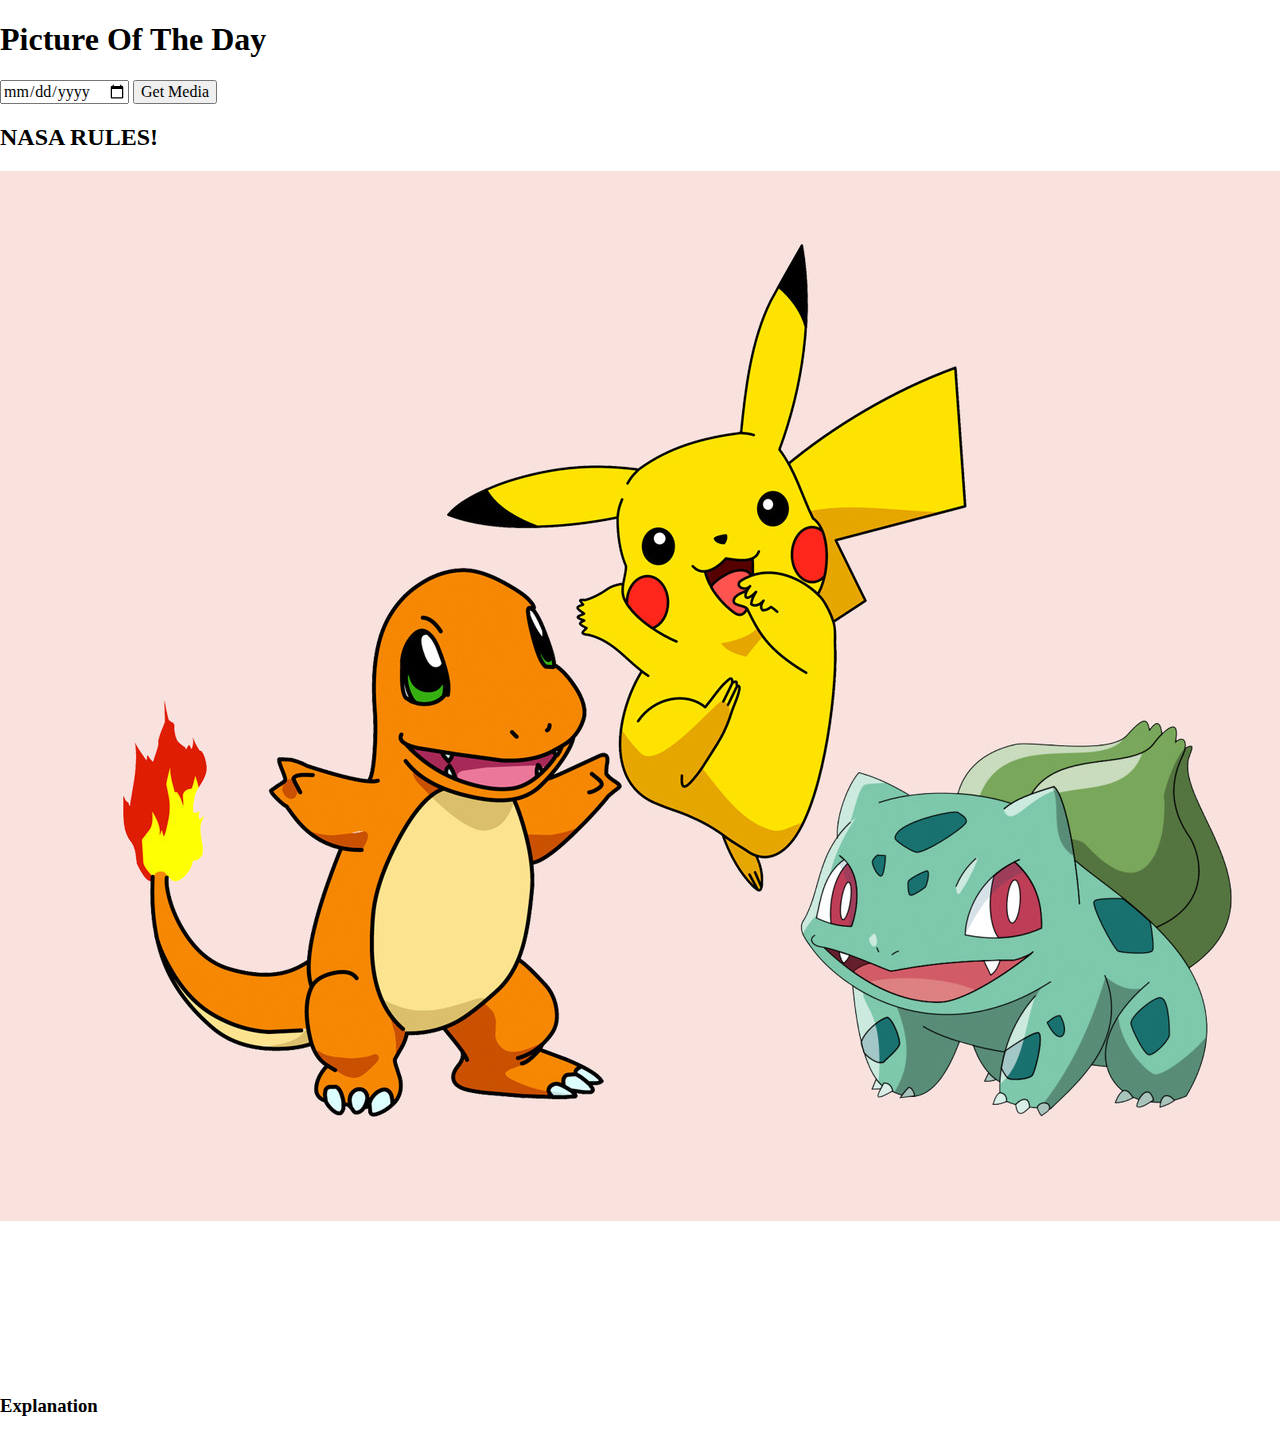
<file: NASA API/index.html>
<!DOCTYPE html>
<html lang="en">
	<head>
    	<meta charset="utf-8">
    	<meta name="description" content="This is where your description goes">
    	<meta name="keywords" content="one, two, three">

		<title>Title in the tab</title>

		<!-- external CSS link -->
		<link rel="stylesheet" href="css/normalize.css">
		<link rel="stylesheet" href="css/style.css">
	</head>
	<body>

		<h1>Picture Of The Day</h1>
		<input type="date" name="" value="">
		<button type="button" name="button">Get Media</button>

		<h2>NASA RULES!</h2>
		<img src="img/pokemon.jpeg" alt="">
		<iframe src="" frameborder="0"></iframe>
		<h3>Explanation</h3>
	

		<script type="text/javascript" src="js/main.js"></script>
	</body>
</html>
</file>
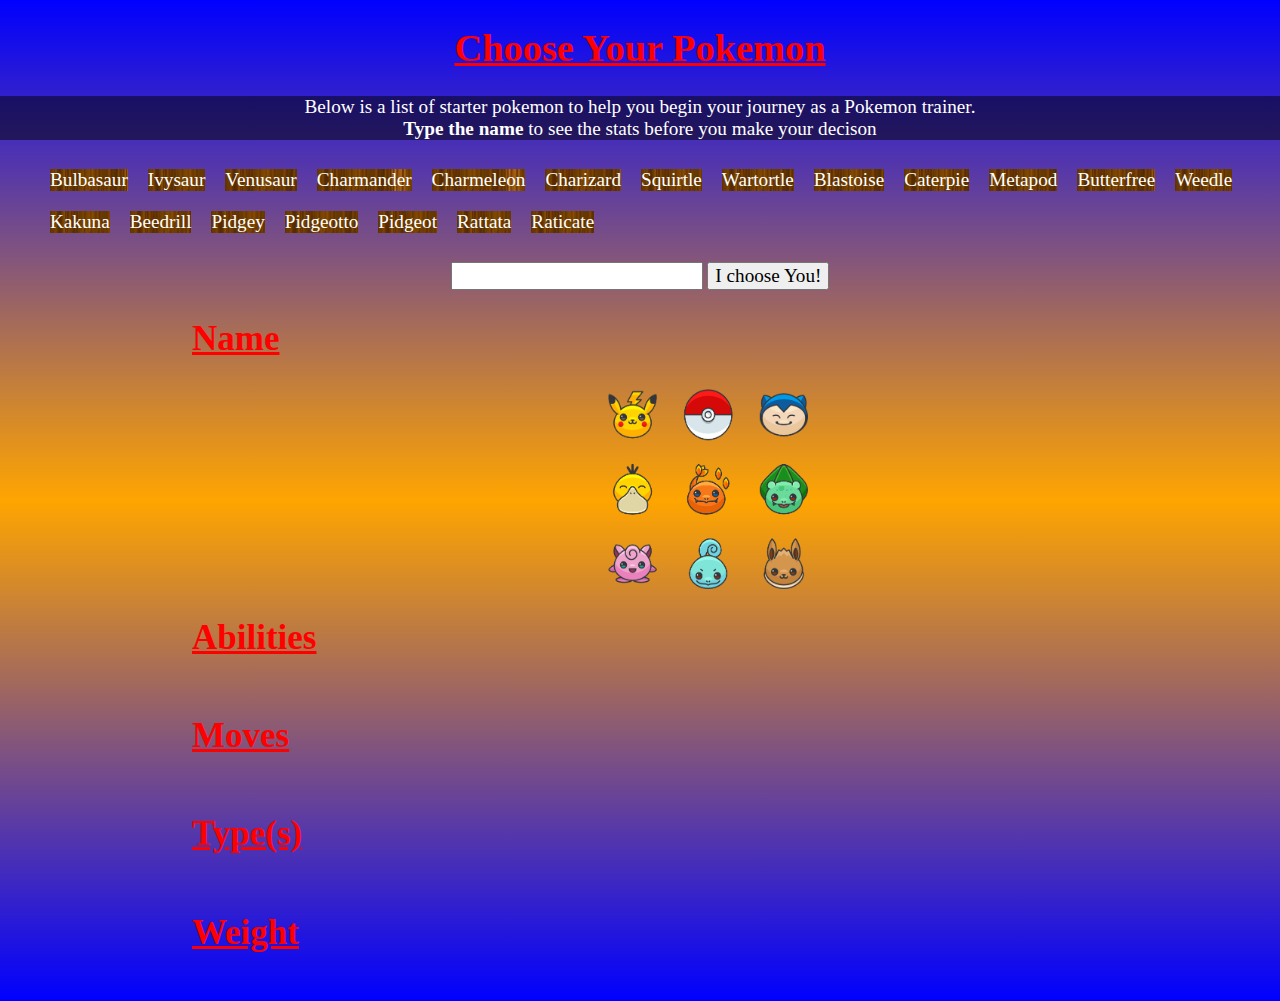
<file: poke API 2/index.html>
<!DOCTYPE html>
<html lang="en">
	<head>
    	<meta charset="utf-8">
    	<meta name="description" content="This is where your description goes">
    	<meta name="keywords" content="one, two, three">

		<title>Pokemon Pick</title>

		<!-- external CSS link -->
		<link rel="stylesheet" href="css/normalize.css">
		<link rel="stylesheet" href="css/style.css">
	</head>
	<body>

		<h1>Choose Your Pokemon</h1>
		<div class="descript-ct">
		<p class="descript">Below is a list of starter pokemon to help you begin your journey as a Pokemon trainer. <br>
			<strong>Type the name </strong>to see the stats before you make your decison</p>
		</div>
		<div class="container">
			<ul>
				<li id="bulba">Bulbasaur</li>
				<li>Ivysaur</li>
				<li>Venusaur</li>
				<li>Charmander</li>
				<li>Charmeleon</li>
				<li>Charizard</li>
				<li>Squirtle</li>
				<li>Wartortle</li>
				<li>Blastoise</li>
				<li>Caterpie</li>
				<li>Metapod</li>
				<li>Butterfree</li>
				<li>Weedle</li>
				<li>Kakuna</li>
				<li>Beedrill</li>
				<li>Pidgey</li>
				<li>Pidgeotto</li>
				<li>Pidgeot</li>
				<li>Rattata</li>
				<li>Raticate</li>
			</ul>
		</div>
		<input type="text" name="" value="">
		<button id="choose" type="button" name="button">I choose You!</button>

		<h2>Name</h2>
		<div class="namepic">
			<ul>
				<li><p id="pokename"></p></li>
				<li><img src="img/pokeicon.png" alt=""></li>
			</ul>
		</div>

		<h2>Abilities</h2>
		<ul class="container3" id="pokeAbility">

		</ul>

		<h2>Moves</h2>
		<div>
		<ul class="container2" id="pokeMoves">

		</ul>
		</div>

		<h2>Type(s)</h2>
		<ul class="container3" id="pokeTypes">

		</ul>

		<h2>Weight</h2>
		<p class="container3" id="wgt"></p>

		<!--<h2>Stats</h2>-->
		
		<!--<ul class="container4" id="pokeStats">-->

		<!--</ul>-->
		
		<!--<p id="test">Test</p>-->

		
		
		

		<script type="text/javascript" src="js/main.js"></script>
	</body>
</html>
</file>
<file: NASA API/css/style.css>
/******************************************
/* CSS
/*******************************************/

/* Box Model Hack */
*{
  box-sizing: border-box;
}

/******************************************
/* LAYOUT
/*******************************************/
img{
  display: block;
  margin: 0 auto;
}


/******************************************
/* ADDITIONAL STYLES
/*******************************************/
</file>
<file: poke API 2/css/style.css>
/******************************************
/* CSS
/*******************************************/

/* Box Model Hack */
*{
  box-sizing: border-box;
}

/******************************************
/* LAYOUT
/*******************************************/
img{
  
  height:200px;
  width:200px;
}

body{
  text-align: center;
  background: linear-gradient(blue, orange, blue);
  /*background-image: url(../img/pokeicon.png);*/
  color:white;
  font-size: 1.2em;
}

h1{
  color:red;
  text-decoration: underline;
}

/*top paragraph*/
.descript{
  color: white;
}

.descript-ct{
  background-color: rgba(0,0,0,.50);
}

h2{
  text-align: left;
  color:red;
  font-size: 35px;
  margin-left: 15%;
  text-decoration:underline;
}

/*pokemon names*/
.container >ul{
  display:flex;
  flex-direction: row;
  flex-wrap: wrap;
  color: linear-gradient(yellow, black)
}

.container > ul >li{
  background-color: gray;
  background-image: url(../img/goldbg.webp);
}

/*name and image*/
.namepic > ul{
  display:flex;
  flex-direction: row;
  margin:auto 100px
}

.namepic > ul >li{
  display:flex;
  flex-direction: row;
  margin:auto 15%;
}

#pokename{
  font-size: 65px;
}

/*moves*/
.container2{
  display:flex;
  flex-direction: row;
  flex-wrap: wrap;
  justify-content: center;
  text-align: center;
  
  margin: auto 10%;
}

/*types-weight-ability*/
.container3{
  text-align: center;
  display: flex;
  justify-content: center;
}

/*buttons*/
.container4 > button{
  margin:auto 10px;
}

li{
  list-style-type: none;
  margin: 10px;
}

.container3 >li, .container2 >li, .namepic>ul>li, .container3{
  color:yellow;
}
/******************************************
/* ADDITIONAL STYLES
/*******************************************/
</file>
